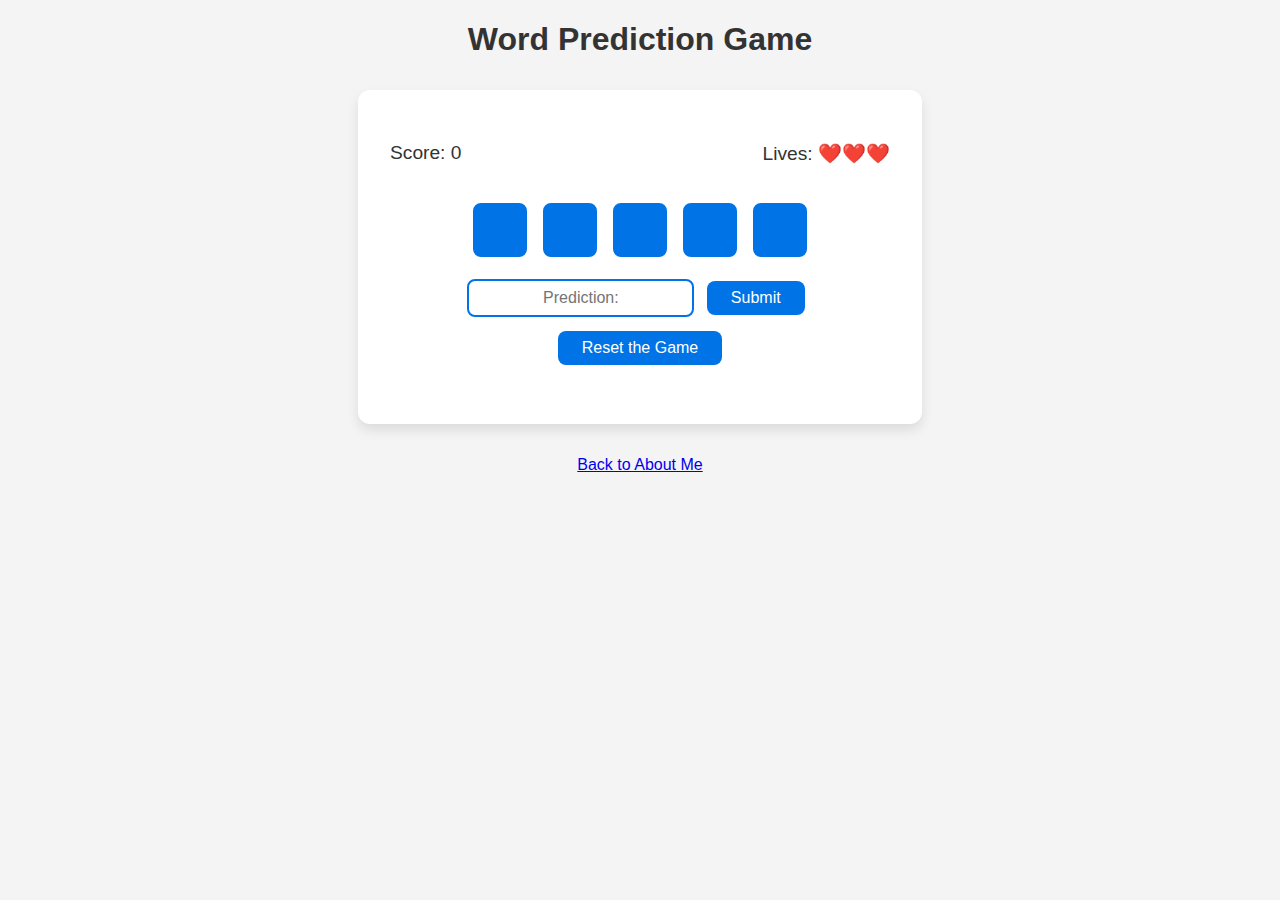
<file: game.html>
<!DOCTYPE html>
<html lang="en">
<head>
  <meta charset="UTF-8">
  <meta name="viewport" content="width=device-width, initial-scale=1.0">
  <title>Word Prediction Game</title>
  <link rel="stylesheet" href="game.css">
</head>
<body>
  <header>
    <h1>Word Prediction Game</h1>
  </header>
  <main>
    <div id="game-container">
      <div id="game-info">
        <p>Score: <span id="score">0</span></p>
        <p>Lives: <span id="lives">❤️❤️❤️</span></p>
      </div>
      <div id="word-display">
      </div>
      <div id="controls">
        <input type="text" id="guess-input" maxlength="1" placeholder="Prediction:">
        <button id="guess-button">Submit</button>
        <button id="reset-button">Reset the Game</button>
      </div>
      <p id="message"></p>
    </div>
    <div id="letter-container" style="display: none;">
        <img id="letter-A" src="letters/A.svg.svg" alt="A" class="letter-svg">
        <img id="letter-B" src="letters/B.svg.svg" alt="B" class="letter-svg">
        <img id="letter-S" src="letters/S.avg.svg" alt="C" class="letter-svg">
        <img id="letter-L" src="letters/L.svg.svg" alt="C" class="letter-svg">
        <img id="letter-T" src="letters/T.svg.svg" alt="C" class="letter-svg">
      </div>
      
  </main>
  <footer>
    <a href="index.html">Back to About Me</a>
  </footer>
  <script src="game.js"></script>
</body>
</html>
</file>
<file: game.css>
body {
    font-family: Arial, sans-serif;
    background-color: #f4f4f4;
    ;
    color: #333;
    margin: 0;
    padding: 0;
    text-align: center;
  }
  
  
  main {
    margin: 2em auto;
    max-width: 500px;
    background: white;
    border-radius: 12px;
    padding: 2em;
    box-shadow: 0 6px 12px rgba(0, 0, 0, 0.1);
  }
  
  #game-info {
    display: flex;
    justify-content: space-between;
    font-size: 1.2em;
    margin-bottom: 1em;
  }
  
  #word-display {
    display: flex;
    justify-content: center;
    gap: 1em;
    margin: 1em 0;
  }
  
  #word-display div {
    width: 50px;
    height: 50px;
    border: 2px solid #0073e6;
    border-radius: 8px;
    background-color: #0073e6;
    display: flex;
    justify-content: center;
    align-items: center;
    font-size: 1.5em;
    font-weight: bold;
    color: #333;
  }
  
  #controls {
    margin-top: 1em;
  }
  
  #guess-input {
    padding: 0.5em;
    font-size: 1em;
    text-align: center;
    border-radius: 8px;
    border: 2px solid #0073e6;
  }
  
  #guess-button, #reset-button {
    padding: 0.5em 1.5em;
    margin: 0.5em;
    font-size: 1em;
    border: none;
    background-color: #0073e6;
    color: white;
    border-radius: 8px;
    cursor: pointer;
    transition: background-color 0.3s;
  }
  
  #guess-button:hover, #reset-button:hover {
    background-color: #0073e6;
  }
  
  #message {
    margin-top: 1em;
    font-size: 1.2em;
  }
  

  
  .letter-box {
    width: 60px;
    height: 60px;
    border: 2px solid #0073e6;
    border-radius: 8px;
    background-color: #0073e6;
    display: flex;
    justify-content: center;
    align-items: center;
  }
  
  .letter-svg {
    width: 100%;
    height: 100%;
  }
</file>
